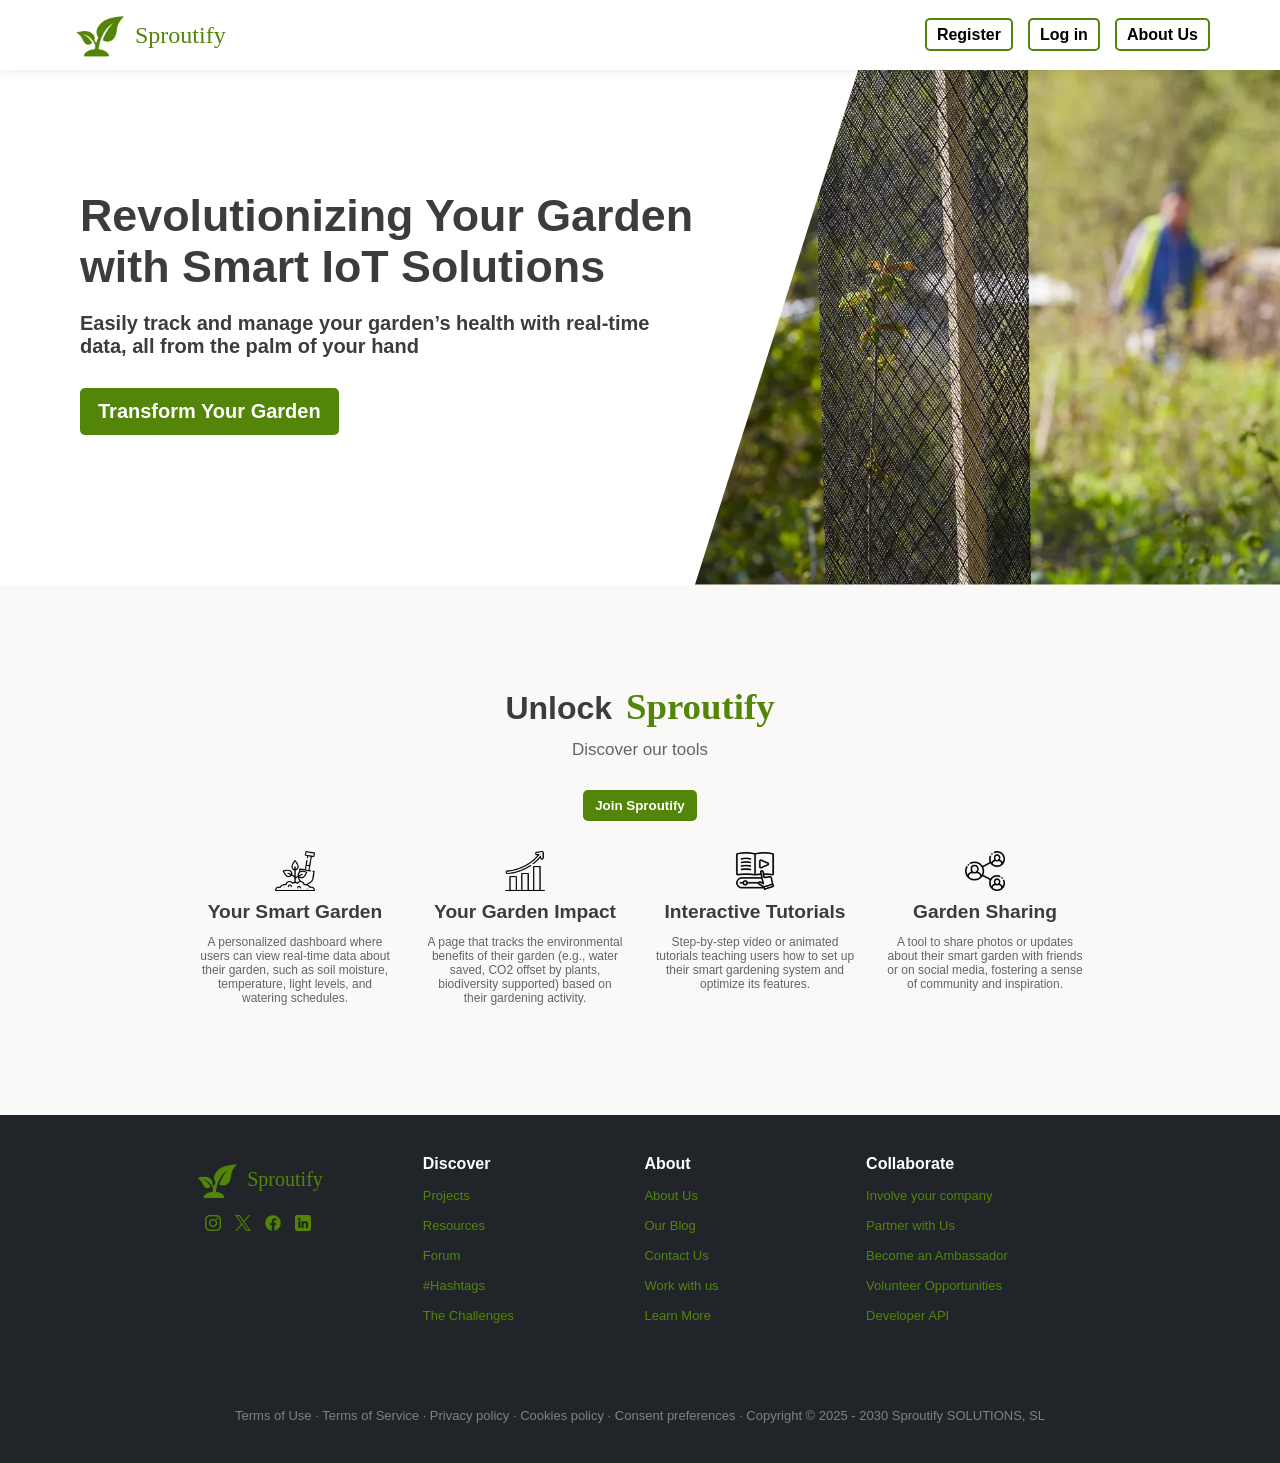
<file: index.html>
<!DOCTYPE html>
<html lang="en">
<head>
<meta charset="UTF-8">
<meta name="viewport" content="width=device-width, initial-scale=1.0">
<link rel='stylesheet' href="static/css/style.css">
<link rel="icon" href="static/images/logo.png">
<title>Home Page</title>
<!Provide path to link to styling file, image files and 3rd party javascript library––>
<!-- <img id="CommunityGarden" src="static/images/CommunityGarden.png" style="display: none;"> Display Image -->
<!Use of Javascript library socket.io.js to connect to the python web server––>
<script src="https://ajax.googleapis.com/ajax/libs/jquery/3.5.1/jquery.min.js"></script>
<!-- <script src="https://cdnjs.cloudflare.com/ajax/libs/socket.io/3.1.2/socket.io.js"></script> -->
<!-- <script type="text/javascript">
    $(document).ready(function() {
    var socket = io.connect('http://172.27.145.141:5000');
});
</script> -->
</head>
<body>
<header>
    <nav>
        <a href="index.html">
            <div class="icon">
                <img src="static/images/logo.png" alt="Icon">
                <p>Sproutify</p>
            </div>
        </a>
        <ul>
            <li><a href="signup.html"; class="register">Register</a></li>
            <li><a href="login.html"; class="login">Log in</a></li>
            <li><a href="aboutus.html"; class="aboutus">About Us</a></li>
        </ul>
    </nav>
</header>
<section>
    <div class="section-1">
        <div class="tag">
            <h1>Revolutionizing Your Garden </br>with Smart IoT Solutions</h1>
            <p>Easily track and manage your garden’s health with real-time data, all from the palm of your hand</p>
            <button onclick="window.location.href='./login'">Transform Your Garden</button>
        </div>
        <div class="img">
            <img src="static/images/garden.png" alt="Garden">
        </div>
    </div>
    <div class="section-2">
        <h1>Unlock <span>Sproutify</span></h1>
        <p>Discover our tools</p>
        <button onclick="window.location.href='./login'">Join Sproutify</button>
        <div class="display-grid">
            <div>
                <img src="static/images/gardening.png" alt="Smart Gardening">
                <h1>Your Smart Garden</h1>
                <p>A personalized dashboard where users can view real-time data about their garden, such as soil moisture, temperature, light levels, and watering schedules.</p>
            </div>
            <div>
                <img src="static/images/stats.png" alt="Garden Impact">
                <h1>Your Garden Impact</h1>
                <p>A page that tracks the environmental benefits of their garden (e.g., water saved, CO2 offset by plants, biodiversity supported) based on their gardening activity.</p>
            </div>
            <div>
                <img src="static/images/video-tutorial.png" alt="Garden Impact">
                <h1>Interactive Tutorials</h1>
                <p>Step-by-step video or animated tutorials teaching users how to set up their smart gardening system and optimize its features.</p>
            </div>
            <div>
                <img src="static/images/network.png" alt="Garden Impact">
                <h1>Garden Sharing</h1>
                <p>A tool to share photos or updates about their smart garden with friends or on social media, fostering a sense of community and inspiration.</p>
            </div>
        </div>
    </div>
</section>
<footer>
    <div class="footer-flex">
        <div class="social">
            <div class="icon">
                <img src="static/images/logo.png" alt="Icon">
                <p>Sproutify</p>
            </div>
            <div>
                <a href="https://www.instagram.com/"><img src="static/images/instagram.png" alt="Instagram"></a>
                <a href="https://x.com/"><img src="static/images/twitter.png" alt="Twitter"></a>
                <a href="https://www.facebook.com/"><img src="static/images/facebook.png" alt="Facebook"></a>
                <a href="https://sg.linkedin.com/"><img src="static/images/linkedin.png" alt="LinkedIn"></a>
            </div>
        </div>
        <div class="grid-footer">
            <div>
                <p>Discover</p>
                <a href="#">Projects</a>
                <a href="#">Resources</a>
                <a href="#">Forum</a>
                <a href="#">#Hashtags</a>
                <a href="#">The Challenges</a>
            </div>
            <div>
                <p>About</p>
                <a href="#">About Us</a>
                <a href="#">Our Blog</a>
                <a href="#">Contact Us</a>
                <a href="#">Work with us</a>
                <a href="#">Learn More</a>
            </div>
            <div>
                <p>Collaborate</p>
                <a href="#">Involve your company</a>
                <a href="#">Partner with Us</a>
                <a href="#">Become an Ambassador</a>
                <a href="#">Volunteer Opportunities</a>
                <a href="#">Developer API</a>
            </div>
        </div>
    </div>
    <p class="policies"><a href="#">Terms of Use</a> · <a href="#">Terms of Service</a> · <a href="#">Privacy policy</a> · <a href="#">Cookies policy</a> · <a href="#">Consent preferences</a> · Copyright © 2025 - 2030 Sproutify SOLUTIONS, SL</p>
</footer>
</body>
</html>
</file>
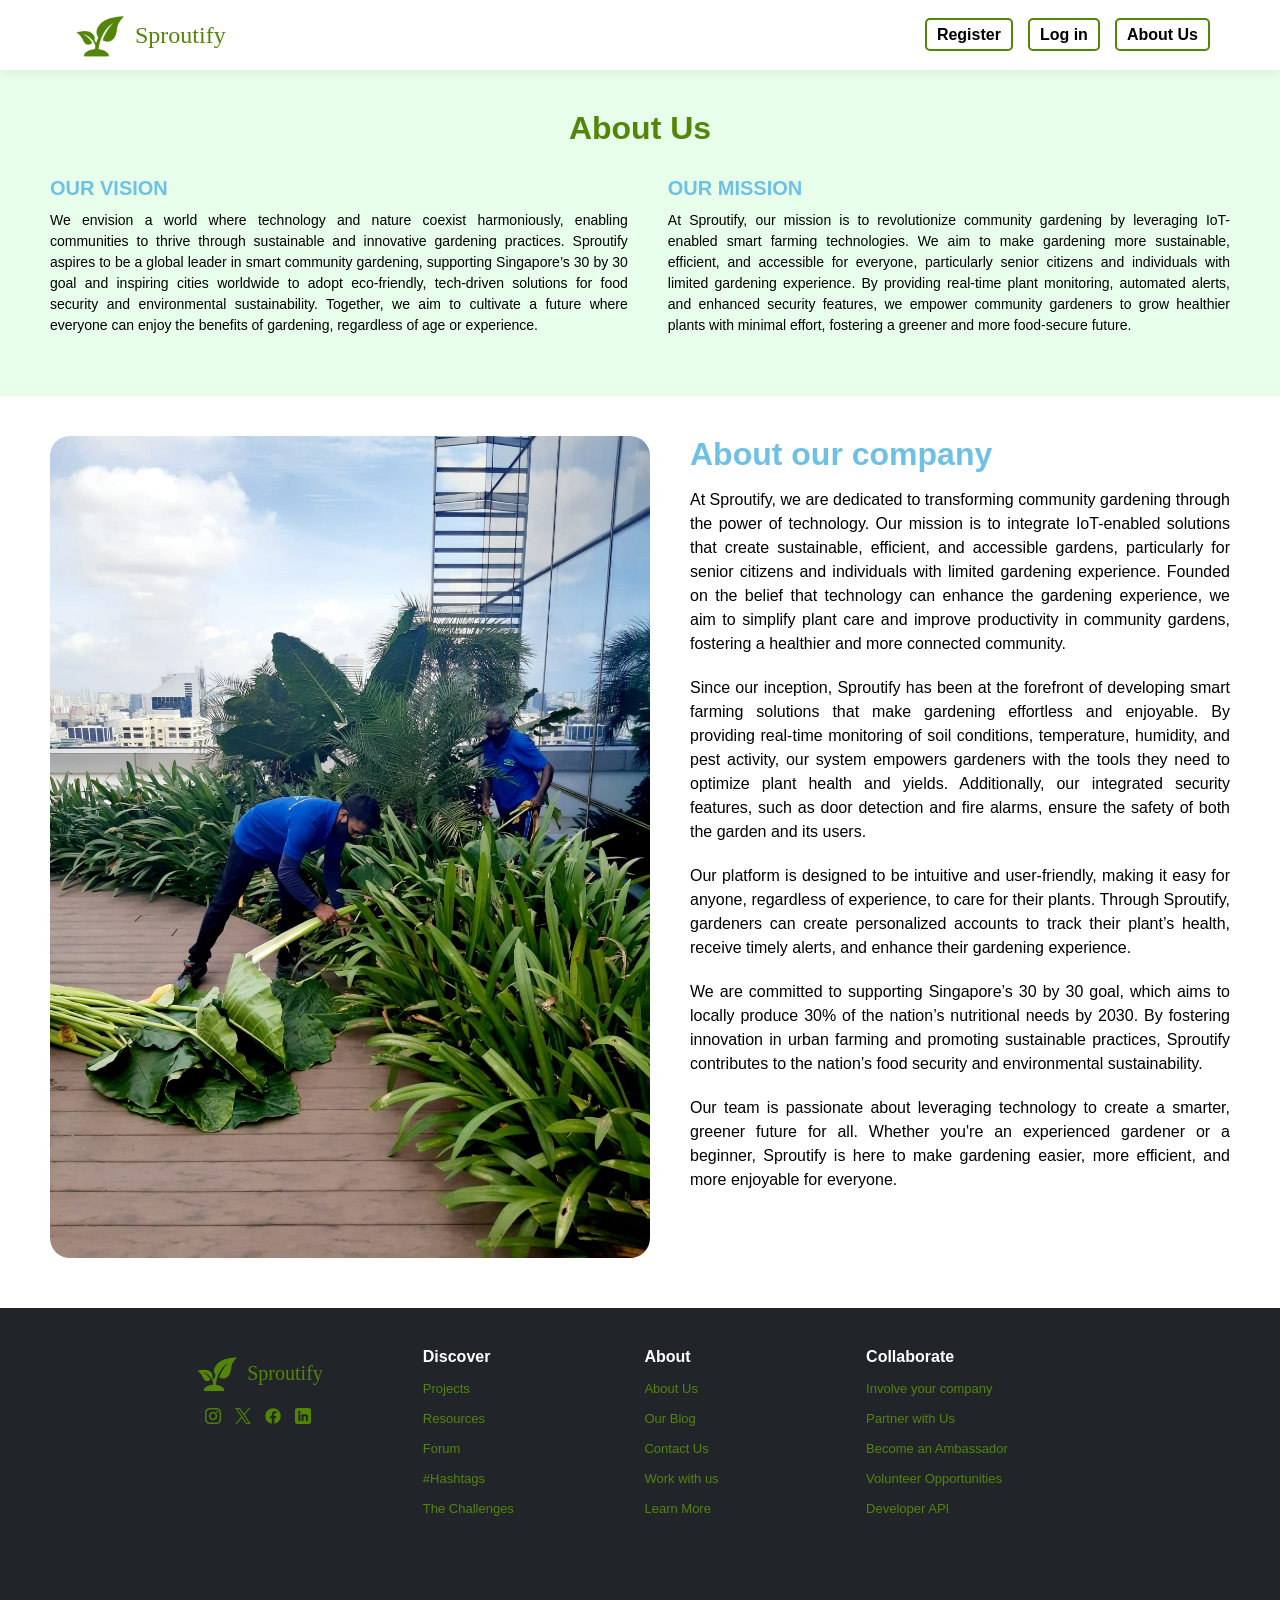
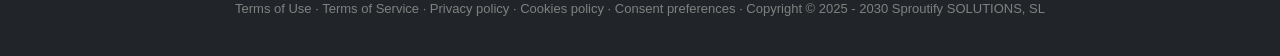
<file: aboutus.html>
<!DOCTYPE html>
<html lang="en">
<head>
<meta charset="UTF-8">
<meta name="viewport" content="width=device-width, initial-scale=1.0">
<link rel='stylesheet' href="static/css/aboutus.css">
<link rel="icon" href="static/images/logo.png">
<title>About Us Page</title>
<!Provide path to link to styling file, image files and 3rd party javascript library––>
<!-- <img id="CommunityGarden" src="static/images/CommunityGarden.png" style="display: none;"> Display Image -->
<!Use of Javascript library socket.io.js to connect to the python web server––>
<script src="https://ajax.googleapis.com/ajax/libs/jquery/3.5.1/jquery.min.js"></script>
<!-- <script src="https://cdnjs.cloudflare.com/ajax/libs/socket.io/3.1.2/socket.io.js"></script> -->
<!-- <script type="text/javascript">
    $(document).ready(function() {
    var socket = io.connect('http://172.27.152.31:5000');
});
</script> -->
</head>
<body>
<header>
    <nav>
        <a href="index.html">
            <div class="icon">
                <img src="static/images/logo.png" alt="Icon">
                <p>Sproutify</p>
            </div>
        </a>
        <ul>
            <li><a href="signup.html"; class="register">Register</a></li>
            <li><a href="login.html"; class="login">Log in</a></li>
            <li><a href="aboutus.html"; class="aboutus">About Us</a></li>
        </ul>
    </nav>
</header>
<section>
    <div class="background">
        <h1 class="about-title">About Us</h1>
        <div class="our">
            <div class="vision">
                <h1>OUR VISION</h1>
                <p>We envision a world where technology and nature coexist harmoniously, enabling communities to thrive through sustainable and innovative gardening practices. Sproutify aspires to be a global leader in smart community gardening, supporting Singapore’s 30 by 30 goal and inspiring cities worldwide to adopt eco-friendly, tech-driven solutions for food security and environmental sustainability. Together, we aim to cultivate a future where everyone can enjoy the benefits of gardening, regardless of age or experience.</p>
            </div>
            <div class="mission">
                <h1>OUR MISSION</h1>
                <p>At Sproutify, our mission is to revolutionize community gardening by leveraging IoT-enabled smart farming technologies. We aim to make gardening more sustainable, efficient, and accessible for everyone, particularly senior citizens and individuals with limited gardening experience. By providing real-time plant monitoring, automated alerts, and enhanced security features, we empower community gardeners to grow healthier plants with minimal effort, fostering a greener and more food-secure future.</p>
            </div>
        </div>
    </div>
    <div class="company">
        <img src="static/images/about.jpeg" alt="About Us">
        <div class="description">
            <h1>About our company</h1>
            <p>At Sproutify, we are dedicated to transforming community gardening through the power of technology. Our mission is to integrate IoT-enabled solutions that create sustainable, efficient, and accessible gardens, particularly for senior citizens and individuals with limited gardening experience. Founded on the belief that technology can enhance the gardening experience, we aim to simplify plant care and improve productivity in community gardens, fostering a healthier and more connected community.</p>
            <p>Since our inception, Sproutify has been at the forefront of developing smart farming solutions that make gardening effortless and enjoyable. By providing real-time monitoring of soil conditions, temperature, humidity, and pest activity, our system empowers gardeners with the tools they need to optimize plant health and yields. Additionally, our integrated security features, such as door detection and fire alarms, ensure the safety of both the garden and its users.</p>
            <p>Our platform is designed to be intuitive and user-friendly, making it easy for anyone, regardless of experience, to care for their plants. Through Sproutify, gardeners can create personalized accounts to track their plant’s health, receive timely alerts, and enhance their gardening experience.</p>
            <p>We are committed to supporting Singapore’s 30 by 30 goal, which aims to locally produce 30% of the nation’s nutritional needs by 2030. By fostering innovation in urban farming and promoting sustainable practices, Sproutify contributes to the nation’s food security and environmental sustainability.</p>
            <p>Our team is passionate about leveraging technology to create a smarter, greener future for all. Whether you're an experienced gardener or a beginner, Sproutify is here to make gardening easier, more efficient, and more enjoyable for everyone.</p>
        </div>
    </div>
</section>
<footer>
    <div class="footer-flex">
        <div class="social">
            <div class="icon">
                <img src="static/images/logo.png" alt="Icon">
                <p>Sproutify</p>
            </div>
            <div>
                <a href="https://www.instagram.com/"><img src="static/images/instagram.png" alt="Instagram"></a>
                <a href="https://x.com/"><img src="static/images/twitter.png" alt="Twitter"></a>
                <a href="https://www.facebook.com/"><img src="static/images/facebook.png" alt="Facebook"></a>
                <a href="https://sg.linkedin.com/"><img src="static/images/linkedin.png" alt="LinkedIn"></a>
            </div>
        </div>
        <div class="grid-footer">
            <div>
                <p>Discover</p>
                <a href="#">Projects</a>
                <a href="#">Resources</a>
                <a href="#">Forum</a>
                <a href="#">#Hashtags</a>
                <a href="#">The Challenges</a>
            </div>
            <div>
                <p>About</p>
                <a href="#">About Us</a>
                <a href="#">Our Blog</a>
                <a href="#">Contact Us</a>
                <a href="#">Work with us</a>
                <a href="#">Learn More</a>
            </div>
            <div>
                <p>Collaborate</p>
                <a href="#">Involve your company</a>
                <a href="#">Partner with Us</a>
                <a href="#">Become an Ambassador</a>
                <a href="#">Volunteer Opportunities</a>
                <a href="#">Developer API</a>
            </div>
        </div>
    </div>
    <p class="policies"><a href="#">Terms of Use</a> · <a href="#">Terms of Service</a> · <a href="#">Privacy policy</a> · <a href="#">Cookies policy</a> · <a href="#">Consent preferences</a> · Copyright © 2025 - 2030 Sproutify SOLUTIONS, SL</p>
</footer>
</body>
</html>
</file>
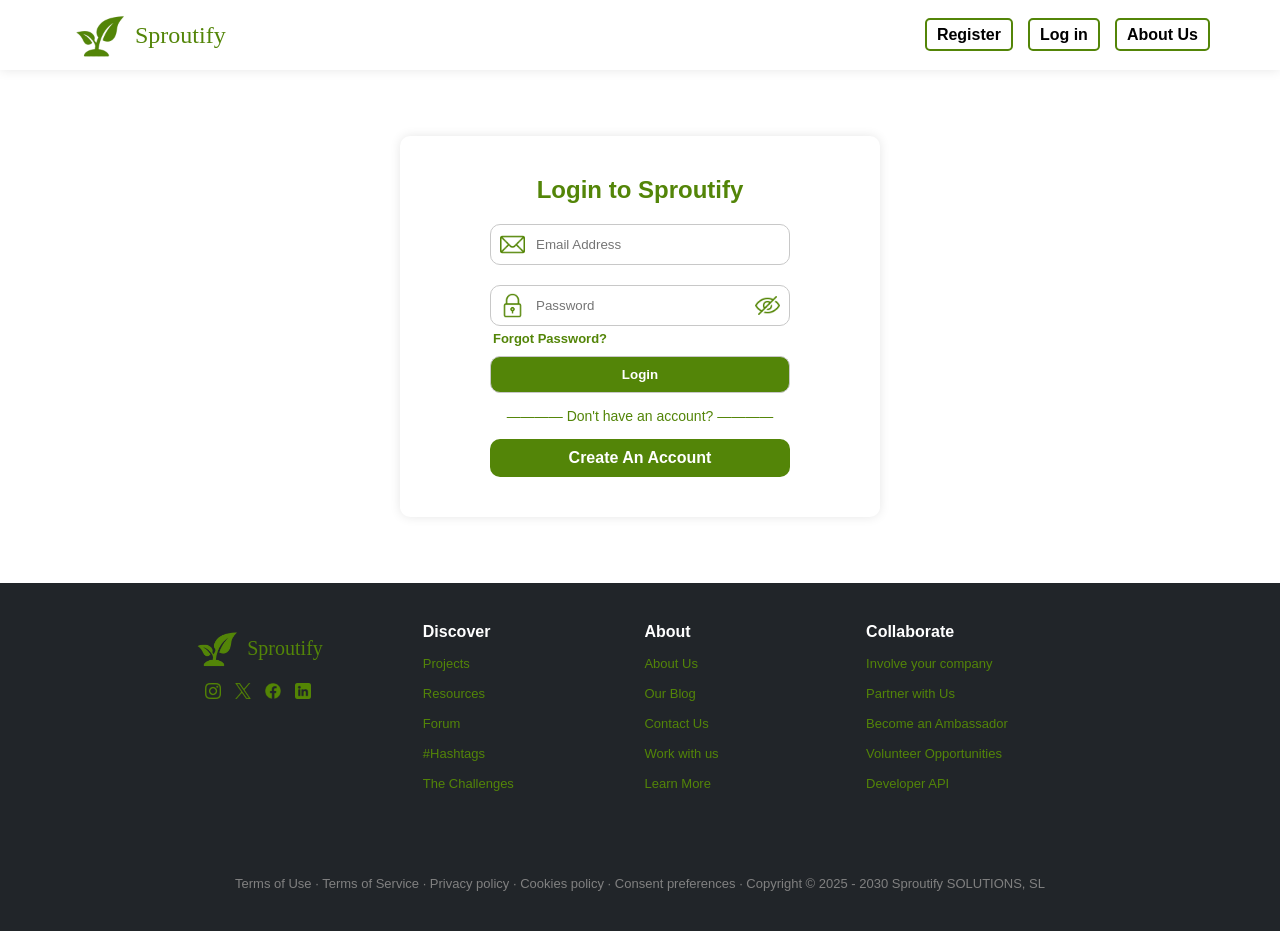
<file: login.html>
<!DOCTYPE html>
<html lang="en">
<head>
<meta charset="UTF-8">
<meta name="viewport" content="width=device-width, initial-scale=1.0">
<link rel='stylesheet' href="static/css/login.css">
<link rel="icon" href="static/images/logo.png">
<title>Login Page</title>
<img id="hide" src="static/images/hide.png" style="display: none;">
<img id="show" src="static/images/view.png" style="display: none;">
<!Provide path to link to styling file, image files and 3rd party javascript library––>
<!-- <img id="CommunityGarden" src="static/images/CommunityGarden.png" style="display: none;"> Display Image -->
<!Use of Javascript library socket.io.js to connect to the python web server––>
<script src="https://ajax.googleapis.com/ajax/libs/jquery/3.5.1/jquery.min.js"></script>
<!-- <script src="https://cdnjs.cloudflare.com/ajax/libs/socket.io/3.1.2/socket.io.js"></script> -->
<!-- <script type="text/javascript">
    $(document).ready(function() {
    var socket = io.connect('http://192.168.179.235:5000');
    });
</script> -->
</head>
<body>
<header>
    <nav>
        <a href="index.html">
            <div class="icon">
                <img src="static/images/logo.png" alt="Icon">
                <p>Sproutify</p>
            </div>
        </a>
        <ul>
            <li><a href="signup.html"; class="register">Register</a></li>
            <li><a href="login.html"; class="login">Log in</a></li>
            <li><a href="aboutus.html"; class="aboutus">About Us</a></li>
        </ul>
    </nav>
</header>
<section>
<div class="loginsection">
    <div class="logincenter">
        <h1>Login to Sproutify</h1>

        <form id="loginForm">
            <div class="input">
                <img class="left" src="static/images/mail.png" alt="Email">
                <input id="email" type="email" name="Email Address"
                placeholder="Email Address" maxlength="60" size="70"
                required>
            </div>
            <div class="input">
                <img class="left" src="static/images/padlock.png" alt="Password">
                <input id="password" class="password" type="password" name="Password" pattern="(?=.*[0-9])(?=.*[A-Z])(?=.*[a-z])(?=.*[!@#$%^&*]).{10,25}"
                placeholder="Password" minlength="10" maxlength="25" size="30"
                title="Password must contain at least one number, one uppercase,&#013; lowercase letter and one special character, and at least 10 or &#013; more characters."
                required>
                <img id="right" src="static/images/hide.png" alt="Hide Password">
                <script>
                    let eyeicon = document.getElementById("right");
                    let password = document.querySelector(".password");
                    var hide = document.getElementById("hide");
                    var show = document.getElementById("show");
                    eyeicon.onclick = function(){
                        if (password.type == "password"){
                            password.type = "text";
                            eyeicon.src = show.src;
                        }
                        else{
                            password.type = "password";
                            eyeicon.src = hide.src;
                        }
                    }
                    // Handle form submission
                    document.getElementById("loginForm").addEventListener("submit", function (e) {
                    e.preventDefault(); // Prevent the form from submitting

                    // Get email and password values
                    const email = document.getElementById("email").value;
                    const password = document.getElementById("password").value;

                    // Store data in localStorage
                    localStorage.setItem("userEmail", email);
                    localStorage.setItem("userPassword", password);

                    alert("Login successful!");
                    window.location.href = "./dashboard"; // Redirect to dashboard
                    });
                </script>
            </div>
            <div class="loginbottom">
                <div>
                    <a href="#" class="forgot">Forgot Password?</a>
                    <input type="submit" class="loginbtn" value="Login" name="SignIn">
                    <p>———— Don't have an account? ————</p>
                    <a href="signup.html" class="signupbtn">Create An Account</a>
                </div>
            </div>
        </form>
    </div>
</div>

</section>
<footer>
    <div class="footer-flex">
        <div class="social">
            <div class="icon">
                <img src="static/images/logo.png" alt="Icon">
                <p>Sproutify</p>
            </div>
            <div>
                <a href="https://www.instagram.com/"><img src="static/images/instagram.png" alt="Instagram"></a>
                <a href="https://x.com/"><img src="static/images/twitter.png" alt="Twitter"></a>
                <a href="https://www.facebook.com/"><img src="static/images/facebook.png" alt="Facebook"></a>
                <a href="https://sg.linkedin.com/"><img src="static/images/linkedin.png" alt="LinkedIn"></a>
            </div>
        </div>
        <div class="grid-footer">
            <div>
                <p>Discover</p>
                <a href="#">Projects</a>
                <a href="#">Resources</a>
                <a href="#">Forum</a>
                <a href="#">#Hashtags</a>
                <a href="#">The Challenges</a>
            </div>
            <div>
                <p>About</p>
                <a href="#">About Us</a>
                <a href="#">Our Blog</a>
                <a href="#">Contact Us</a>
                <a href="#">Work with us</a>
                <a href="#">Learn More</a>
            </div>
            <div>
                <p>Collaborate</p>
                <a href="#">Involve your company</a>
                <a href="#">Partner with Us</a>
                <a href="#">Become an Ambassador</a>
                <a href="#">Volunteer Opportunities</a>
                <a href="#">Developer API</a>
            </div>
        </div>
    </div>
    <p class="policies"><a href="#">Terms of Use</a> · <a href="#">Terms of Service</a> · <a href="#">Privacy policy</a> · <a href="#">Cookies policy</a> · <a href="#">Consent preferences</a> · Copyright © 2025 - 2030 Sproutify SOLUTIONS, SL</p>
</footer>
</body>
</html>
</file>
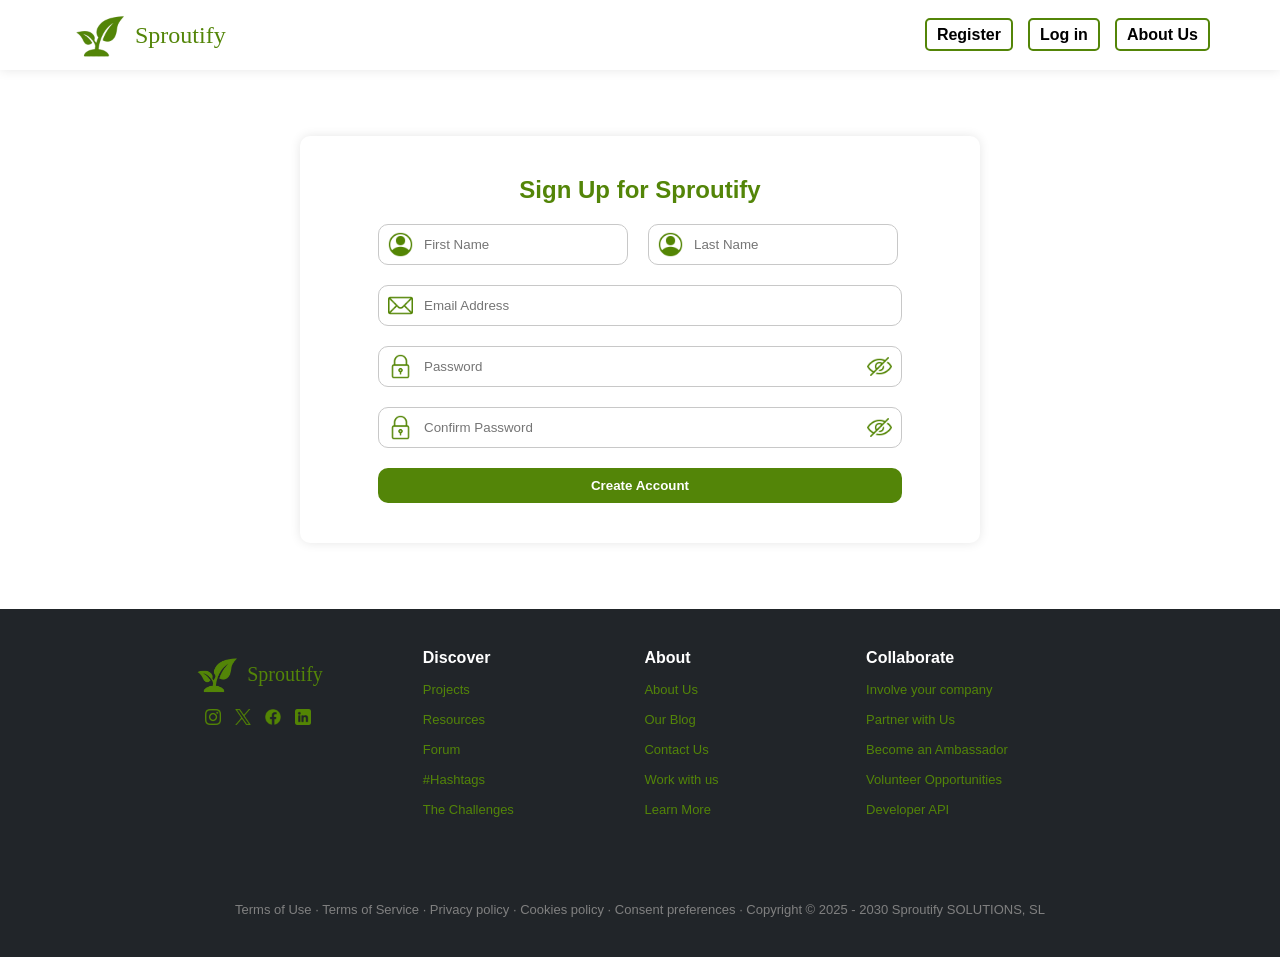
<file: signup.html>
<!DOCTYPE html>
<html lang="en">
<head>
<meta charset="UTF-8">
<meta name="viewport" content="width=device-width, initial-scale=1.0">
<link rel='stylesheet' href="static/css/signup.css">
<link rel="icon" href="static/images/logo.png">
<title>Sign Up Page</title>
<img id="hide" src="static/images/hide.png" style="display: none;">
<img id="show" src="static/images/view.png" style="display: none;">
<!Provide path to link to styling file, image files and 3rd party javascript library––>
<!-- <img id="CommunityGarden" src="static/images/CommunityGarden.png" style="display: none;"> Display Image -->
<!Use of Javascript library socket.io.js to connect to the python web server––>
<script src="https://ajax.googleapis.com/ajax/libs/jquery/3.5.1/jquery.min.js"></script>
<!-- <script src="https://cdnjs.cloudflare.com/ajax/libs/socket.io/3.1.2/socket.io.js"></script> -->
<!-- <script type="text/javascript">
    $(document).ready(function() {
    var socket = io.connect('http:// 192.168.1.13:5000');
});
</script> -->
</head>
<body>
<header>
    <nav>
        <a href="index.html">
            <div class="icon">
                <img src="static/images/logo.png" alt="Icon">
                <p>Sproutify</p>
            </div>
        </a>
        <ul>
            <li><a href="signup.html"; class="register">Register</a></li>
            <li><a href="login.html"; class="login">Log in</a></li>
            <li><a href="aboutus.html"; class="aboutus">About Us</a></li>
        </ul>
    </nav>
</header>
<section>
  <div class="signupsection">
    <h1>Sign Up for Sproutify</h1>

    <form id="signupForm">
        <div class="name">
        <div class="input">
            <img class="left" src="static/images/account.png" alt="First Name">
            <input class="bar" type="text" name="First Name" pattern="[A-Za-z0-9_\s]{4,25}"
            placeholder="First Name" minlength="0" maxlength="25" size="30" 
            required>
        </div>
        <div class="input">
            <img class="left" src="static/images/account.png" alt="Last Name">
            <input class="bar" type="text" name="Last Name" pattern="[A-Za-z0-9_\s]{4,25}"
            placeholder="Last Name" minlength="0" maxlength="25" size="30" 
            required>
        </div>
        </div>

        <div class="input">
        <img class="left" src="static/images/mail.png" alt="Email">
        <input class="bar" id="email" type="email" name="Email Address"
        placeholder="Email Address" maxlength="60" size="70"
        required>
        </div>
        <div class="input">
        <img class="left" src="static/images/padlock.png" alt="Password">
        <input class="password" id="password" type="password" name="Password" pattern="(?=.*[0-9])(?=.*[A-Z])(?=.*[a-z])(?=.*[!@#$%^&*]).{10,25}"
        placeholder="Password" minlength="10" maxlength="25" size="30"
        title="Password must contain at least one number, one uppercase,&#013; lowercase letter and one special character, and at least 10 or &#013; more characters."
        required>
        <img class="right" src="static/images/hide.png" alt="Hide Password">
        </div>
    
        <div class="input">
        <img class="left" src="static/images/padlock.png" alt="Confirm Password">
        <input class="password2" id="confirmPassword" type="password" name="Confirm_Password" pattern="(?=.*[0-9])(?=.*[A-Z])(?=.*[a-z])(?=.*[!@#$%^&*]).{10,25}"
        placeholder="Confirm Password" minlength="10" maxlength="25" size="30" 
        title="Password must contain at least one number, one uppercase,&#013; lowercase letter and one special character, and at least 10 or &#013; more characters."
        required>
        <img class="right2" src="static/images/hide.png" alt="Hide Password">
        </div>
        <input type="submit" class="CrtAcc" value="Create Account" name="SignUp">
    </form>
    <script>
      let eyeicon = document.querySelector(".right");
      let eyeicon2 = document.querySelector(".right2");
      let password = document.querySelector(".password");
      let password2 = document.querySelector(".password2");
      var hide = document.getElementById("hide");
      var show = document.getElementById("show");

      eyeicon.onclick = function(){
          if ((password.type) == "password"){
              password.type = "text";
              eyeicon.src = show.src;
          }
          else{
              password.type = "password";
              eyeicon.src = hide.src;
          }
      };

      eyeicon2.onclick = function(){
          if ((password2.type) == "password"){
              password2.type = "text";
              eyeicon2.src = show.src;
          }
          else{
              password2.type = "password";
              eyeicon2.src = hide.src;
          }
        };
        // Handle form submission
      document.getElementById("signupForm").addEventListener("submit", function (e) {
      e.preventDefault(); // Prevent the form from submitting

      // Get email and password values
      const email = document.getElementById("email").value;
      const password = document.getElementById("password").value;
      const confirmPassword = document.getElementById("confirmPassword").value;

      // Check if passwords match
      if (password !== confirmPassword) {
        alert("Passwords do not match. Please try again.");
        return; // Stop execution if passwords don't match
      }

      // Store data in localStorage
      localStorage.setItem("userEmail", email);
      localStorage.setItem("userPassword", password);

      alert("Signup successful!");
      window.location.href = "./login"; // Redirect to dashboard
    });
</script>
  </div>
</section>
<footer>
    <div class="footer-flex">
        <div class="social">
            <div class="icon">
                <img src="static/images/logo.png" alt="Icon">
                <p>Sproutify</p>
            </div>
            <div>
                <a href="https://www.instagram.com/"><img src="static/images/instagram.png" alt="Instagram"></a>
                <a href="https://x.com/"><img src="static/images/twitter.png" alt="Twitter"></a>
                <a href="https://www.facebook.com/"><img src="static/images/facebook.png" alt="Facebook"></a>
                <a href="https://sg.linkedin.com/"><img src="static/images/linkedin.png" alt="LinkedIn"></a>
            </div>
        </div>
        <div class="grid-footer">
            <div>
                <p>Discover</p>
                <a href="#">Projects</a>
                <a href="#">Resources</a>
                <a href="#">Forum</a>
                <a href="#">#Hashtags</a>
                <a href="#">The Challenges</a>
            </div>
            <div>
                <p>About</p>
                <a href="#">About Us</a>
                <a href="#">Our Blog</a>
                <a href="#">Contact Us</a>
                <a href="#">Work with us</a>
                <a href="#">Learn More</a>
            </div>
            <div>
                <p>Collaborate</p>
                <a href="#">Involve your company</a>
                <a href="#">Partner with Us</a>
                <a href="#">Become an Ambassador</a>
                <a href="#">Volunteer Opportunities</a>
                <a href="#">Developer API</a>
            </div>
        </div>
    </div>
    <p class="policies"><a href="#">Terms of Use</a> · <a href="#">Terms of Service</a> · <a href="#">Privacy policy</a> · <a href="#">Cookies policy</a> · <a href="#">Consent preferences</a> · Copyright © 2025 - 2030 Sproutify SOLUTIONS, SL</p>
</footer>
</body>
</html>
</file>
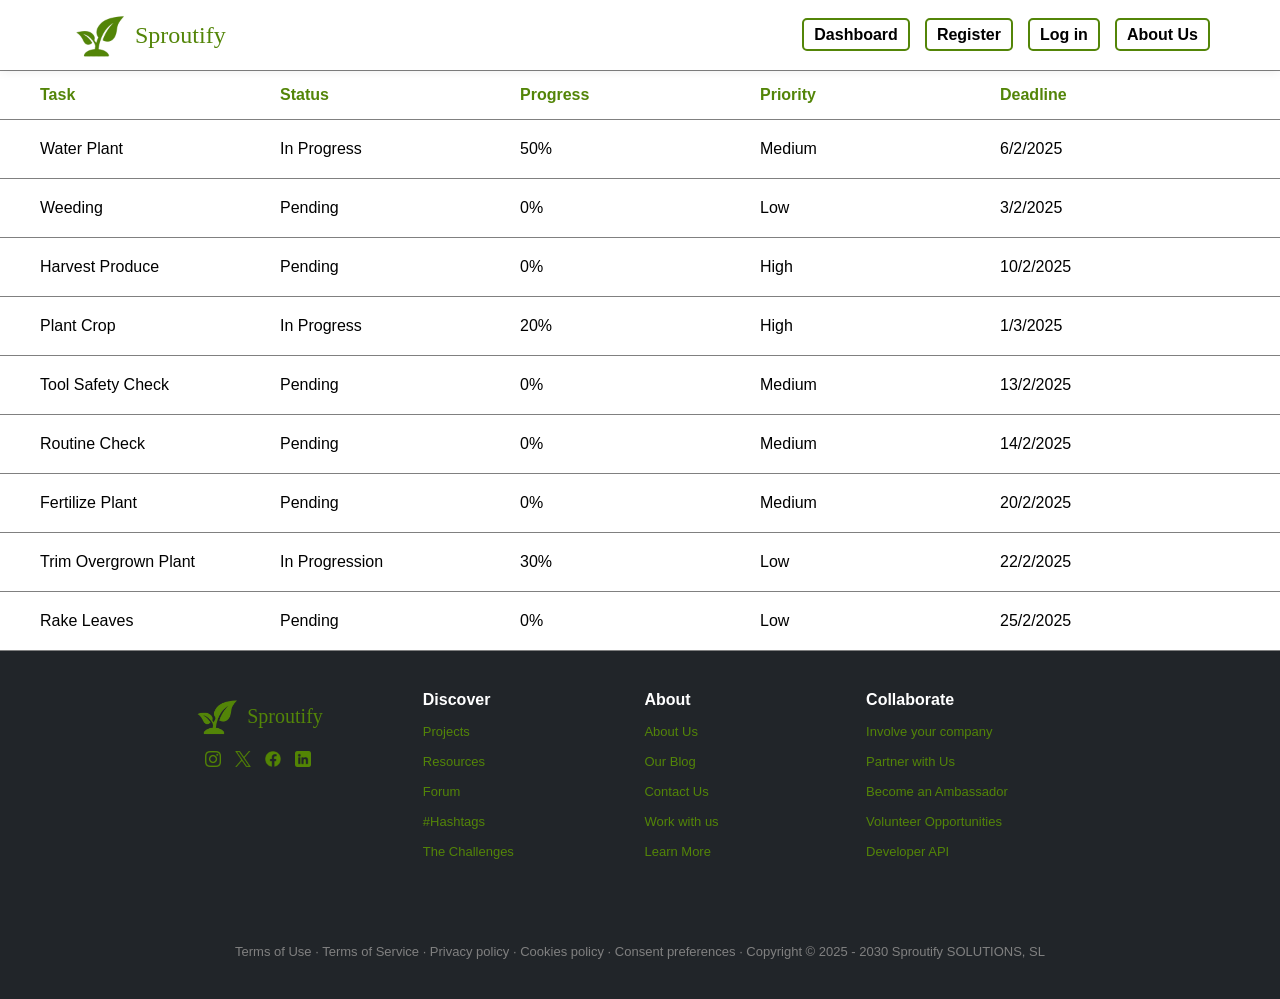
<file: task.html>
<!DOCTYPE html>
<html lang="en">
<head>
<meta charset="UTF-8">
<meta name="viewport" content="width=device-width, initial-scale=1.0">
<link rel='stylesheet' href="static/css/task.css">
<link rel="icon" href="static/images/logo.png">
<title>Task Management Page</title>
<!Provide path to link to styling file, image files and 3rd party javascript library––>
<!-- <img id="CommunityGarden" src="static/images/CommunityGarden.png" style="display: none;"> Display Image -->
<!Use of Javascript library socket.io.js to connect to the python web server––>
<script src="https://ajax.googleapis.com/ajax/libs/jquery/3.5.1/jquery.min.js"></script>
<!-- <script src="https://cdnjs.cloudflare.com/ajax/libs/socket.io/3.1.2/socket.io.js"></script> -->
<!-- <script type="text/javascript">
    $(document).ready(function() {
    var socket = io.connect('http://192.168.0.249:5000');
});
</script> -->
</head>
<body>
<header>
    <nav>
        <a href="index.html">
            <div class="icon">
                <img src="static/images/logo.png" alt="Icon">
                <p>Sproutify</p>
            </div>
        </a>
        <ul>
          <li><a href="dashboard.html"; class="dashboard">Dashboard</a></li>
            <li><a href="signup.html"; class="register">Register</a></li>
            <li><a href="login.html"; class="login">Log in</a></li>
            <li><a href="aboutus.html"; class="aboutus">About Us</a></li>
        </ul>
    </nav>
</header>
<section>
  <div class="task-container">
    <div class="header">
      <p>Task</p>
      <p>Status</p>
      <p>Progress</p>
      <p>Priority</p>
      <p>Deadline</p>
    </div>
    <div class="task">
      <p>Water Plant</p>
      <p>In Progress</p>
      <p>50%</p>
      <p>Medium</p>
      <p>6/2/2025</p>
    </div>
    <div class="task">
        <p>Weeding</p>
        <p>Pending</p>
        <p>0%</p>
        <p>Low</p>
        <p>3/2/2025</p>
      </div>
      <div class="task">
        <p>Harvest Produce</p>
        <p>Pending</p>
        <p>0%</p>
        <p>High</p>
        <p>10/2/2025</p>
      </div>
      <div class="task">
        <p>Plant Crop</p>
        <p>In Progress</p>
        <p>20%</p>
        <p>High</p>
        <p>1/3/2025</p>
      </div>
      <div class="task">
        <p>Tool Safety Check</p>
        <p>Pending</p>
        <p>0%</p>
        <p>Medium</p>
        <p>13/2/2025</p>
      </div>
      <div class="task">
        <p>Routine Check</p>
        <p>Pending</p>
        <p>0%</p>
        <p>Medium</p>
        <p>14/2/2025</p>
      </div>
      <div class="task">
        <p>Fertilize Plant</p>
        <p>Pending</p>
        <p>0%</p>
        <p>Medium</p>
        <p>20/2/2025</p>
      </div>
      <div class="task">
        <p>Trim Overgrown Plant</p>
        <p>In Progression</p>
        <p>30%</p>
        <p>Low</p>
        <p>22/2/2025</p>
      </div>
      <div class="task">
        <p>Rake Leaves</p>
        <p>Pending</p>
        <p>0%</p>
        <p>Low</p>
        <p>25/2/2025</p>
      </div>
  </div>
</section>
<footer>
    <div class="footer-flex">
        <div class="social">
            <div class="icon">
                <img src="static/images/logo.png" alt="Icon">
                <p>Sproutify</p>
            </div>
            <div>
                <a href="https://www.instagram.com/"><img src="static/images/instagram.png" alt="Instagram"></a>
                <a href="https://x.com/"><img src="static/images/twitter.png" alt="Twitter"></a>
                <a href="https://www.facebook.com/"><img src="static/images/facebook.png" alt="Facebook"></a>
                <a href="https://sg.linkedin.com/"><img src="static/images/linkedin.png" alt="LinkedIn"></a>
            </div>
        </div>
        <div class="grid-footer">
            <div>
                <p>Discover</p>
                <a href="#">Projects</a>
                <a href="#">Resources</a>
                <a href="#">Forum</a>
                <a href="#">#Hashtags</a>
                <a href="#">The Challenges</a>
            </div>
            <div>
                <p>About</p>
                <a href="#">About Us</a>
                <a href="#">Our Blog</a>
                <a href="#">Contact Us</a>
                <a href="#">Work with us</a>
                <a href="#">Learn More</a>
            </div>
            <div>
                <p>Collaborate</p>
                <a href="#">Involve your company</a>
                <a href="#">Partner with Us</a>
                <a href="#">Become an Ambassador</a>
                <a href="#">Volunteer Opportunities</a>
                <a href="#">Developer API</a>
            </div>
        </div>
    </div>
    <p class="policies"><a href="#">Terms of Use</a> · <a href="#">Terms of Service</a> · <a href="#">Privacy policy</a> · <a href="#">Cookies policy</a> · <a href="#">Consent preferences</a> · Copyright © 2025 - 2030 Sproutify SOLUTIONS, SL</p>
</footer>
</body>
</html>
</file>
<file: static/css/style.css>
*{
  margin: 0px;
  padding: 0px;
  box-sizing: border-box;
}

header nav a{
  text-decoration: none;
}
nav{
  position: fixed;
  top: 0px;
  z-index: 100;
  right: 0px;
  left: 0px;

  background: rgba(255, 255, 255, 0.95);
  height: 70px;
  box-shadow: 0px 0px 11px rgba(0, 0, 0, 0.1);
  display: flex;
  flex-direction: row;
  justify-content: space-between;
  padding: 0 70px;
  align-items: center;
}

ul{
  display: flex;
  flex-direction: row;
  align-items: center;
}

ul li{
  list-style-type: none;
}

.login{
  padding: 6px 10px;
  border-radius: 5px;
  font-weight: bold;
  border: 2px solid rgba(83,133,8,255);
  background: transparent;
  transition: 0.3s;
  cursor: pointer;
  text-decoration: none;
  font-family: Arial, Helvetica, sans-serif;
  color: black;
  margin-left: 15px;
}

.login:hover{
  background: rgba(83,133,8,255);
}

.aboutus{
  padding: 6px 10px;
  border-radius: 5px;
  font-weight: bold;
  border: 2px solid rgba(83,133,8,255);
  background: transparent;
  transition: 0.3s;
  cursor: pointer;
  text-decoration: none;
  font-family: Arial, Helvetica, sans-serif;
  color: black;
  margin-left: 15px;
}

.aboutus:hover{
  background: rgba(83,133,8,255);
}

.register{
  padding: 6px 10px;
  border-radius: 5px;
  font-weight: bold;
  border: 2px solid rgba(83,133,8,255);
  background: transparent;
  transition: 0.3s;
  cursor: pointer;
  text-decoration: none;
  font-family: Arial, Helvetica, sans-serif;
  color: black;
  margin-left: 15px;
}

.register:hover{
  background: rgba(83,133,8,255);
}

body{
  background: white;
  padding-top: 70px;
}

.icon img{
  height: 60px;
}

.icon{
  display: flex;
  flex-direction: row;
  align-items: center;
}

.icon p{
  color: rgba(83,133,8,255);
  font-size: 24px;
  margin-left: 5px;
}

.footer-flex{
  display: flex;
  flex-direction: row;

}

.footer-flex div .icon img{
  height: 50px;
}

.footer-flex div .icon p{
  font-size: 20px;
}

.grid-footer{
  display: grid;
  grid-template-columns: repeat(3, 1fr);
}

.grid-footer div{
  display: flex;
  flex-direction: column;
  font-family: Arial;
  margin-right: 80px;
}

.grid-footer div a{
  text-decoration: none;
  color: rgba(83,133,8,255);
  font-size: 13px;
  margin-bottom: 15px;

}

.grid-footer div p{
  color: white;
  font-weight: 600;
  margin-bottom: 15px;
}

.social{
  margin-right: 100px;
  display: flex;
  align-items: center;
  flex-direction: column;
}

.social div a img{
  width: 16px;
  color: rgba(83,133,8,255);
  margin: 0 5px;
}

.social .icon{
  margin-bottom: 10px;
}

footer{
  background: #212529;
  padding: 40px 60px;
  display: flex;
  align-items: center;
  flex-direction: column;
}

.policies{
  margin-top: 70px;
  font-family: Arial, Helvetica, sans-serif;
  color: grey;
  font-size: 13px;
}

.policies a{
  text-decoration: none;
  color: grey;
  transition: 0.3s
}

.policies a:hover{
  color: white;
}



section{
  font-family: Arial;
  color: rgb(60, 60, 60);
}

.section-1 .tag{
  margin-left: 80px;
  height: 514.55px;
}

.section-1 div{
  height: 514.55px;
}

.section-1 div h1{
  display: block;
  width: 615px;
  margin-top: 120px;
  font-size: 2.8em;
  margin-bottom: 20px;
}

.section-1 div p{
  font-size: 20px;
  margin-bottom: 30px;
  font-weight: bold;
}

.section-1 div button{
  padding: 12px 18px;
  border-radius: 5px;
  font-weight: bold;
  background: rgba(83,133,8,255);
  border: none;
  transition: 0.3s;
  color: white;
  font-size: 20px;
  cursor: pointer;
}

.section-1 div button:hover{
  background: rgb(96, 152, 12,255);
}

.section-1{
  display: flex;
  flex-direction: row;
  overflow: hidden;
}

.section-1 img{
  clip-path:polygon(24% 0px, 100% 0px, 100% 100%, 0px 100%);
  display: inline-block;
  width: 680px;
  height: 100%;
  object-fit: cover;
}

.section-2{
  background: rgb(250, 249, 247);
  display: flex;
  flex-direction: column;
  align-items: center;
}

.section-2 h1{
  margin-top: 100px;
  color: rgb(60, 60, 60);
  font-size: 2em;
  margin-bottom: 12px;
}

.section-2 h1 span{
  font-family: 'Times New Roman', Times, serif;
  color: rgba(83,133,8,255);
  font-size: 1.15em;
  margin-left: 5px;
}

.section-2 p{
  font-size: 17px;
  color: rgb(100, 100, 100); 
  margin-bottom: 30px;
}

.section-2 button{
  padding: 8px 12px;
  border-radius: 5px;
  font-weight: bold;
  background: rgba(83,133,8,255);
  border: none;
  transition: 0.3s;
  color: white;
  cursor: pointer;
  margin-bottom: 30px;
}

.section-2 button:hover{
  background: rgb(96, 152, 12,255);
}

.display-grid{
  display: grid;
  grid-template-columns: repeat(4,1fr);
  margin-bottom: 80px;
}

.display-grid div{
  display: flex;
  align-items: center;
  flex-direction: column;
  margin: 0 15px;
}
.display-grid div h1{
  font-size: 1.2em;
}
.display-grid div img{
  width: 40px;
  margin-bottom: -90px;
}

.display-grid div p{
  font-size: 12px;
  text-align: center;
  width: 200px;
  color: rgb(100, 100, 100); ;
}
</file>
<file: static/css/aboutus.css>
*{
  margin: 0px;
  padding: 0px;
  box-sizing: border-box;
}

header nav a{
  text-decoration: none;
}
nav{
  position: fixed;
  top: 0px;
  z-index: 100;
  right: 0px;
  left: 0px;

  background: rgba(255, 255, 255, 0.95);
  height: 70px;
  box-shadow: 0px 0px 11px rgba(0, 0, 0, 0.1);
  display: flex;
  flex-direction: row;
  justify-content: space-between;
  padding: 0 70px;
  align-items: center;
}

ul{
  display: flex;
  flex-direction: row;
  align-items: center;
}

ul li{
  list-style-type: none;
}

.login{
  padding: 6px 10px;
  border-radius: 5px;
  font-weight: bold;
  border: 2px solid rgba(83,133,8,255);
  background: transparent;
  transition: 0.3s;
  cursor: pointer;
  text-decoration: none;
  font-family: Arial, Helvetica, sans-serif;
  color: black;
  margin-left: 15px;
}

.login:hover{
  background: rgba(83,133,8,255);
}

.aboutus{
  padding: 6px 10px;
  border-radius: 5px;
  font-weight: bold;
  border: 2px solid rgba(83,133,8,255);
  background: transparent;
  transition: 0.3s;
  cursor: pointer;
  text-decoration: none;
  font-family: Arial, Helvetica, sans-serif;
  color: black;
  margin-left: 15px;
}

.aboutus:hover{
  background: rgba(83,133,8,255);
}

.register{
  padding: 6px 10px;
  border-radius: 5px;
  font-weight: bold;
  border: 2px solid rgba(83,133,8,255);
  background: transparent;
  transition: 0.3s;
  cursor: pointer;
  text-decoration: none;
  font-family: Arial, Helvetica, sans-serif;
  color: black;
  margin-left: 15px;
}

.register:hover{
  background: rgba(83,133,8,255);
}



body{
  background: white;
  padding-top: 70px;
}

.icon img{
  height: 60px;
}

.icon{
  display: flex;
  flex-direction: row;
  align-items: center;
}

.icon p{
  color: rgba(83,133,8,255);
  font-size: 24px;
  margin-left: 5px;
}

.footer-flex{
  display: flex;
  flex-direction: row;

}

.footer-flex div .icon img{
  height: 50px;
}

.footer-flex div .icon p{
  font-size: 20px;
}

.grid-footer{
  display: grid;
  grid-template-columns: repeat(3, 1fr);
}

.grid-footer div{
  display: flex;
  flex-direction: column;
  font-family: Arial;
  margin-right: 80px;
}

.grid-footer div a{
  text-decoration: none;
  color: rgba(83,133,8,255);
  font-size: 13px;
  margin-bottom: 15px;

}

.grid-footer div p{
  color: white;
  font-weight: 600;
  margin-bottom: 15px;
}

.social{
  margin-right: 100px;
  display: flex;
  align-items: center;
  flex-direction: column;
}

.social div a img{
  width: 16px;
  color: rgba(83,133,8,255);
  margin: 0 5px;
}

.social .icon{
  margin-bottom: 10px;
}

footer{
  background: #212529;
  padding: 40px 60px;
  display: flex;
  align-items: center;
  flex-direction: column;
}

.policies{
  margin-top: 70px;
  font-family: Arial, Helvetica, sans-serif;
  color: grey;
  font-size: 13px;
}

.policies a{
  text-decoration: none;
  color: grey;
  transition: 0.3s
}

.policies a:hover{
  color: white;
}

.about-title{
  text-align: center;
  font-family: Arial, Helvetica, sans-serif;
  color: rgba(83,133,8,255);
  margin: 0 0 30px;
  font-size: 30px;
  font-size: 2em;
}

.our{
  display: flex;
  flex-direction: row;
  font-family: Arial, Helvetica, sans-serif;
  margin-bottom: 40px;
}

.background{
  background: rgba(231,255,234,255);
  min-height: 250px;
  margin-bottom: 40px;
  padding: 40px 50px 20px;
}

.our div h1{
  font-size: 20px;
  color: rgb(110, 193, 228);
  margin-bottom: 10px;
}

.our div p{
  font-size: 14px;
  text-align:justify;
  line-height: 1.5em;
}

.mission{
  margin-left: 20px;
}

.vision{
  margin-right: 20px;
}

section{
  padding: 0 0 50px;
}

.company img{
  width: 600px;
  height: 822px;
  object-fit: cover;
  border-radius: 20px;
  margin-right: 40px;
}

.company{
  display: flex;
  flex-direction: row;
  font-family: Arial, Helvetica, sans-serif;
  background: white;
  padding: 0px 50px 0px;
}

.company p{
  text-align: justify;
  margin-bottom: 20px;
  text-align: justify;
  line-height: 1.5em;
}

.company h1{
  color: rgb(110, 193, 228);
  font-size: 2em;
  margin-bottom: 15px;
}
</file>
<file: static/css/login.css>
*{
  margin: 0px;
  padding: 0px;
  box-sizing: border-box;
}

header nav a{
  text-decoration: none;
}
nav{
  position: fixed;
  top: 0px;
  z-index: 100;
  right: 0px;
  left: 0px;

  background: rgba(255, 255, 255, 0.95);
  height: 70px;
  box-shadow: 0px 0px 11px rgba(0, 0, 0, 0.1);
  display: flex;
  flex-direction: row;
  justify-content: space-between;
  padding: 0 70px;
  align-items: center;
}

ul{
  display: flex;
  flex-direction: row;
  align-items: center;
}

ul li{
  list-style-type: none;
}

.login{
  padding: 6px 10px;
  border-radius: 5px;
  font-weight: bold;
  border: 2px solid rgba(83,133,8,255);
  background: transparent;
  transition: 0.3s;
  cursor: pointer;
  text-decoration: none;
  font-family: Arial, Helvetica, sans-serif;
  color: black;
  margin-left: 15px;
}

.login:hover{
  background: rgba(83,133,8,255);
}

.aboutus{
  padding: 6px 10px;
  border-radius: 5px;
  font-weight: bold;
  border: 2px solid rgba(83,133,8,255);
  background: transparent;
  transition: 0.3s;
  cursor: pointer;
  text-decoration: none;
  font-family: Arial, Helvetica, sans-serif;
  color: black;
  margin-left: 15px;
}

.aboutus:hover{
  background: rgba(83,133,8,255);
}

.register{
  padding: 6px 10px;
  border-radius: 5px;
  font-weight: bold;
  border: 2px solid rgba(83,133,8,255);
  background: transparent;
  transition: 0.3s;
  cursor: pointer;
  text-decoration: none;
  font-family: Arial, Helvetica, sans-serif;
  color: black;
  margin-left: 15px;
}

.register:hover{
  background: rgba(83,133,8,255);
}


body{
  background: white;
  padding-top: 70px;
}

.icon img{
  height: 60px;
}

.icon{
  display: flex;
  flex-direction: row;
  align-items: center;
}

.icon p{
  color: rgba(83,133,8,255);
  font-size: 24px;
  margin-left: 5px;
}

.footer-flex{
  display: flex;
  flex-direction: row;

}

.footer-flex div .icon img{
  height: 50px;
}

.footer-flex div .icon p{
  font-size: 20px;
}

.grid-footer{
  display: grid;
  grid-template-columns: repeat(3, 1fr);
}

.grid-footer div{
  display: flex;
  flex-direction: column;
  font-family: Arial;
  margin-right: 80px;
}

.grid-footer div a{
  text-decoration: none;
  color: rgba(83,133,8,255);
  font-size: 13px;
  margin-bottom: 15px;

}

.grid-footer div p{
  color: white;
  font-weight: 600;
  margin-bottom: 15px;
}

.social{
  margin-right: 100px;
  display: flex;
  align-items: center;
  flex-direction: column;
}

.social div a img{
  width: 16px;
  color: rgba(83,133,8,255);
  margin: 0 5px;
}

.social .icon{
  margin-bottom: 10px;
}

footer{
  background: #212529;
  padding: 40px 60px;
  display: flex;
  align-items: center;
  flex-direction: column;
}

.policies{
  margin-top: 70px;
  font-family: Arial, Helvetica, sans-serif;
  color: grey;
  font-size: 13px;
}

.policies a{
  text-decoration: none;
  color: grey;
  transition: 0.3s
}

.policies a:hover{
  color: white;
}

section{
  padding: 66px 400px 66px;
}

.loginsection{
  display: flex;
  flex-direction: column;
  background: white;
  color: rgba(83,133,8,255);
  font-family: Arial, Helvetica, sans-serif;
  border-radius: 10px;
  box-shadow: 0px 0px 11px rgba(0, 0, 0, 0.1);
  padding: 40px 0;
}

.loginsection h1{
  margin-bottom: 10px;
}

input{
  padding: 12px 12px 12px 45px;
  cursor: pointer;
  outline-color: rgba(83,133,8,255);
  border: 1px solid rgb(200,200,200);
  border-radius: 10px;
  width: 300px;
  margin: 10px;
}

.input{
  position: relative;
  display: flex;
  justify-content: center;
}


.loginsection .left{
  width: 25px;
  position: absolute;
  bottom: 18px;
  left: 105px;
}

.logincenter{
  display: flex;
  flex-direction: column;
  align-items: center;
}

.loginbottom{
  margin-top: -5px;
  padding: 0 85px;
}

.forgot{
  text-decoration: none;
  font-weight: bold;
  color: rgb(83,133,8);
  font-size: 13px;
  margin-left: -180px;
}

.loginbottom div{
  display: flex;
  flex-direction: column;
  align-items: center;
}

.loginbtn{
  margin-top: 10px;
}

.loginbtn{
  color: white;
  text-decoration: none;
  background: rgb(83,133,8);
  font-weight: bold;
  padding: 10px;
  border-radius: 10px;
  transition: 0.3s;
  width: 300px;
  text-align: center;
  margin: 10px 10px 0 10px;
}

.loginbtn:hover{
  background:rgb(96, 152, 12);
}

.loginbottom p{
  font-size: 14px;
  padding: 15px 0;
}

.signupbtn{
  color: white;
  text-decoration: none;
  background: rgb(83,133,8);
  font-weight: bold;
  padding: 10px;
  border-radius: 10px;
  transition: 0.3s;
  width: 300px;
  text-align: center;
}

.signupbtn:hover{
  background:rgb(96, 152, 12);
}

.loginsection #right{
  width: 25px;
  position: absolute;
  bottom: 18px;
  right: 105px;
  cursor: pointer;
}
</file>
<file: static/css/signup.css>
*{
  margin: 0px;
  padding: 0px;
  box-sizing: border-box;
}

header nav a{
  text-decoration: none;
}
nav{
  position: fixed;
  top: 0px;
  z-index: 100;
  right: 0px;
  left: 0px;

  background: rgba(255, 255, 255, 0.95);
  height: 70px;
  box-shadow: 0px 0px 11px rgba(0, 0, 0, 0.1);
  display: flex;
  flex-direction: row;
  justify-content: space-between;
  padding: 0 70px;
  align-items: center;
}

ul{
  display: flex;
  flex-direction: row;
  align-items: center;
}

ul li{
  list-style-type: none;
}

.login{
  padding: 6px 10px;
  border-radius: 5px;
  font-weight: bold;
  border: 2px solid rgba(83,133,8,255);
  background: transparent;
  transition: 0.3s;
  cursor: pointer;
  text-decoration: none;
  font-family: Arial, Helvetica, sans-serif;
  color: black;
  margin-left: 15px;
}

.login:hover{
  background: rgba(83,133,8,255);
}

.aboutus{
  padding: 6px 10px;
  border-radius: 5px;
  font-weight: bold;
  border: 2px solid rgba(83,133,8,255);
  background: transparent;
  transition: 0.3s;
  cursor: pointer;
  text-decoration: none;
  font-family: Arial, Helvetica, sans-serif;
  color: black;
  margin-left: 15px;
}

.aboutus:hover{
  background: rgba(83,133,8,255);
}

.register{
  padding: 6px 10px;
  border-radius: 5px;
  font-weight: bold;
  border: 2px solid rgba(83,133,8,255);
  background: transparent;
  transition: 0.3s;
  cursor: pointer;
  text-decoration: none;
  font-family: Arial, Helvetica, sans-serif;
  color: black;
  margin-left: 15px;
}

.register:hover{
  background: rgba(83,133,8,255);
}


body{
  background: white;
  padding-top: 70px;
}

.icon img{
  height: 60px;
}

.icon{
  display: flex;
  flex-direction: row;
  align-items: center;
}

.icon p{
  color: rgba(83,133,8,255);
  font-size: 24px;
  margin-left: 5px;
}

.footer-flex{
  display: flex;
  flex-direction: row;

}

.footer-flex div .icon img{
  height: 50px;
}

.footer-flex div .icon p{
  font-size: 20px;
}

.grid-footer{
  display: grid;
  grid-template-columns: repeat(3, 1fr);
}

.grid-footer div{
  display: flex;
  flex-direction: column;
  font-family: Arial;
  margin-right: 80px;
}

.grid-footer div a{
  text-decoration: none;
  color: rgba(83,133,8,255);
  font-size: 13px;
  margin-bottom: 15px;

}

.grid-footer div p{
  color: white;
  font-weight: 600;
  margin-bottom: 15px;
}

.social{
  margin-right: 100px;
  display: flex;
  align-items: center;
  flex-direction: column;
}

.social div a img{
  width: 16px;
  color: rgba(83,133,8,255);
  margin: 0 5px;
}

.social .icon{
  margin-bottom: 10px;
}

footer{
  background: #212529;
  padding: 40px 60px;
  display: flex;
  align-items: center;
  flex-direction: column;
}

.policies{
  margin-top: 70px;
  font-family: Arial, Helvetica, sans-serif;
  color: grey;
  font-size: 13px;
}

.policies a{
  text-decoration: none;
  color: grey;
  transition: 0.3s
}

.policies a:hover{
  color: white;
}



section{
  padding: 66px 300px 66px;
}

.signupsection{
  display: flex;
  flex-direction: column;
  background: white;
  color: rgba(83,133,8,255);
  font-family: Arial, Helvetica, sans-serif;
  border-radius: 10px;
  box-shadow: 0px 0px 11px rgba(0, 0, 0, 0.1);
  padding: 40px 0;
  align-items: center;
}

.signupsection h1{
  margin-bottom: 10px;
  text-align: center;
}

.name{
  display: flex;
  flex-direction: row;
}

.bar, .password, .password2{
  padding: 12px 12px 12px 45px;
  cursor: pointer;
  outline-color: rgba(83,133,8,255);
  border: 1px solid rgb(200,200,200);
  border-radius: 10px;
  width: 524px;
  margin: 10px;
}

.name input{
  width: 250px;
}

.input{
  position: relative;
}


.signupsection .left{
  width: 25px;
  position: absolute;
  bottom: 18px;
  left: 20px;
}

.signupsection .right, .signupsection .right2{
  width: 25px;
  position: absolute;
  bottom: 18px;
  right: 20px;
  cursor: pointer;
}

.CrtAcc{
  color: white;
  text-decoration: none;
  background: rgb(83,133,8);
  font-weight: bold;
  padding: 10px;
  border-radius: 10px;
  transition: 0.3s;
  width: 524px;
  border: none;
  cursor: pointer;
  margin: 10px 0 0 10px;
}

.CrtAcc:hover{
  background: rgb(96, 152, 12,255);
}
</file>
<file: static/css/task.css>
*{
  margin: 0px;
  padding: 0px;
  box-sizing: border-box;
}

header nav a{
  text-decoration: none;
}
nav{
  position: fixed;
  top: 0px;
  z-index: 100;
  right: 0px;
  left: 0px;

  background: rgba(255, 255, 255, 0.95);
  height: 70px;
  box-shadow: 0px 0px 11px rgba(0, 0, 0, 0.1);
  display: flex;
  flex-direction: row;
  justify-content: space-between;
  padding: 0 70px;
  align-items: center;
}

ul{
  display: flex;
  flex-direction: row;
  align-items: center;
}

ul li{
  list-style-type: none;
}

.login{
  padding: 6px 10px;
  border-radius: 5px;
  font-weight: bold;
  border: 2px solid rgba(83,133,8,255);
  background: transparent;
  transition: 0.3s;
  cursor: pointer;
  text-decoration: none;
  font-family: Arial, Helvetica, sans-serif;
  color: black;
  margin-left: 15px;
}

.login:hover{
  background: rgba(83,133,8,255);
}

.dashboard{
  padding: 6px 10px;
  border-radius: 5px;
  font-weight: bold;
  border: 2px solid rgba(83,133,8,255);
  background: transparent;
  transition: 0.3s;
  cursor: pointer;
  text-decoration: none;
  font-family: Arial, Helvetica, sans-serif;
  color: black;
  margin-left: 15px;
}

.dashboard:hover{
  background: rgba(83,133,8,255);
}

.aboutus{
  padding: 6px 10px;
  border-radius: 5px;
  font-weight: bold;
  border: 2px solid rgba(83,133,8,255);
  background: transparent;
  transition: 0.3s;
  cursor: pointer;
  text-decoration: none;
  font-family: Arial, Helvetica, sans-serif;
  color: black;
  margin-left: 15px;
}

.aboutus:hover{
  background: rgba(83,133,8,255);
}

.register{
  padding: 6px 10px;
  border-radius: 5px;
  font-weight: bold;
  border: 2px solid rgba(83,133,8,255);
  background: transparent;
  transition: 0.3s;
  cursor: pointer;
  text-decoration: none;
  font-family: Arial, Helvetica, sans-serif;
  color: black;
  margin-left: 15px;
}

.register:hover{
  background: rgba(83,133,8,255);
}

body{
  background: white;
  padding-top: 70px;
}

.icon img{
  height: 60px;
}

.icon{
  display: flex;
  flex-direction: row;
  align-items: center;
}

.icon p{
  color: rgba(83,133,8,255);
  font-size: 24px;
  margin-left: 5px;
}

.footer-flex{
  display: flex;
  flex-direction: row;

}

.footer-flex div .icon img{
  height: 50px;
}

.footer-flex div .icon p{
  font-size: 20px;
}

.grid-footer{
  display: grid;
  grid-template-columns: repeat(3, 1fr);
}

.grid-footer div{
  display: flex;
  flex-direction: column;
  font-family: Arial;
  margin-right: 80px;
}

.grid-footer div a{
  text-decoration: none;
  color: rgba(83,133,8,255);
  font-size: 13px;
  margin-bottom: 15px;

}

.grid-footer div p{
  color: white;
  font-weight: 600;
  margin-bottom: 15px;
}

.social{
  margin-right: 100px;
  display: flex;
  align-items: center;
  flex-direction: column;
}

.social div a img{
  width: 16px;
  color: rgba(83,133,8,255);
  margin: 0 5px;
}

.social .icon{
  margin-bottom: 10px;
}

footer{
  background: #212529;
  padding: 40px 60px;
  display: flex;
  align-items: center;
  flex-direction: column;
}

.policies{
  margin-top: 70px;
  font-family: Arial, Helvetica, sans-serif;
  color: grey;
  font-size: 13px;
}

.policies a{
  text-decoration: none;
  color: grey;
  transition: 0.3s
}

.policies a:hover{
  color: white;
}

section{
  padding: 0;
}

.task-container .header{
  display: flex;
  flex-direction: row;
  border-bottom: 1px solid grey;
  border-top: 1px solid grey;
  padding: 15px 40px;
}

.task-container .header p{
  font-family: Arial, Helvetica, sans-serif;
  width: 350px;
  font-weight: bold;
  color:rgba(83,133,8,255);
}

.task-container .task{
  display: flex;
  flex-direction: row;
  border-bottom: 1px solid grey;
  padding: 20px 40px;
}

.task-container .task p{
  font-family: Arial, Helvetica, sans-serif;
  text-wrap: nowrap;
  width: 350px;
}
</file>
